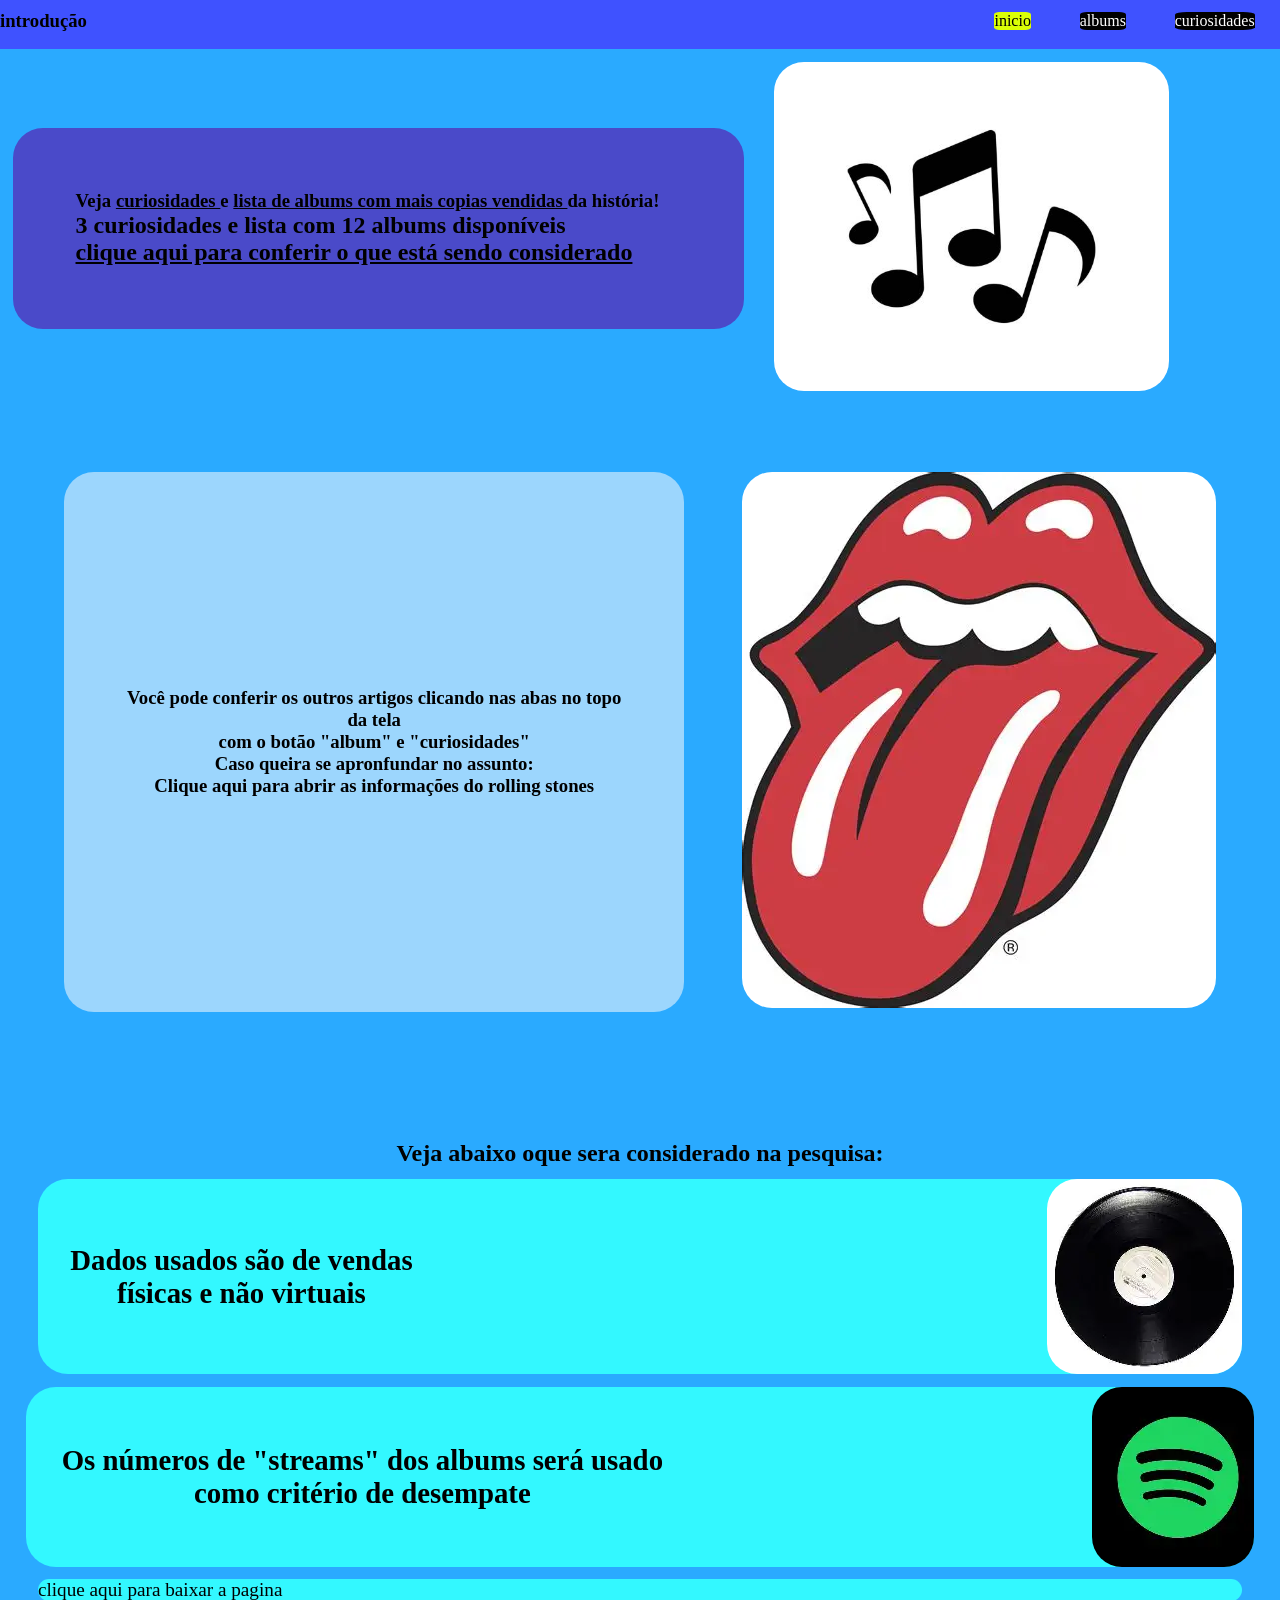
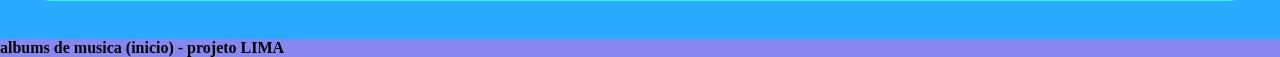
<file: index.html>
<!DOCTYPE html>
<html>
<head>
    <meta charset="UTF-8">
    <title>inicio</title>
    <link rel="stylesheet" href="css/style.css"/>
</head>
<body>
    <header>
        <section id="primeiro">
        <h3>introdução</h3>
        </section>
        <section id="header">
            <article id="atual">
                <p>inicio</p>
            </article>
            <article id="albuns">
                <a href="pages/albums.html"> albums </a>
            </article>
            <article id="curiosidades">
                <a href="pages/curiosidades.html"> curiosidades </a>
            </article>
        </section>
    </header>
    <main>
        <section id="intro">
            <article id="info">
                <h1>Veja <u> curiosidades </u> e <u> lista de albums com mais copias vendidas </u> da história!</h1>
                <h2>3 curiosidades e lista com 12 albums disponíveis</h2>
                <a class="base" href=#dados><h2><u>clique aqui para conferir o que está sendo considerado</u></h2></a>
            </article>
            <article id="imagem">
                <img src="assets/img/musica.png" alt="imagem de notas musicais"/>
            </article>
        </section>
        <section id="final">
           <article id="expec">
                    <h1>Você pode conferir os outros artigos clicando nas abas no topo da tela</h1>
                    <h1>com o botão "album" e "curiosidades"</h1>
                    <h1>Caso queira se apronfundar no assunto:</h1>
                    <h1><a class="base" href="https://rollingstone.com.br/musica/os-50-albuns-mais-vendidos-de-todos-os-tempos/" target="_blank"> Clique aqui para abrir as informações do rolling stones</a></h1>
           </article>
           <article id="roll">
            <img src="assets/img/rolling.png" alt="logo rolling stones"/>
           </article>
        </section>
            <section id="dados">
                <h1>Veja abaixo oque sera considerado na pesquisa:</h1>
            <article id="prim">
            <h2>Dados usados são de vendas físicas e não virtuais</h2>
            <img src="assets/img/vinil.png" alt=" imagem de vinil">
            </article>

            <article id="segun">
            <h2>Os números de "streams" dos albums será usado como critério de desempate</h2>
            <img src="assets/img/spotfy.png" alt=" imagem de vinil">
            </article>

            <article id="terce">
                <a class="base" href="assets/files/teste.txt" download>clique aqui para baixar a pagina</a>
            </article>
        </section>

        <footer>
        <h4>albums de musica (inicio) - projeto LIMA</h4>
        </footer>
    </main>
</file>
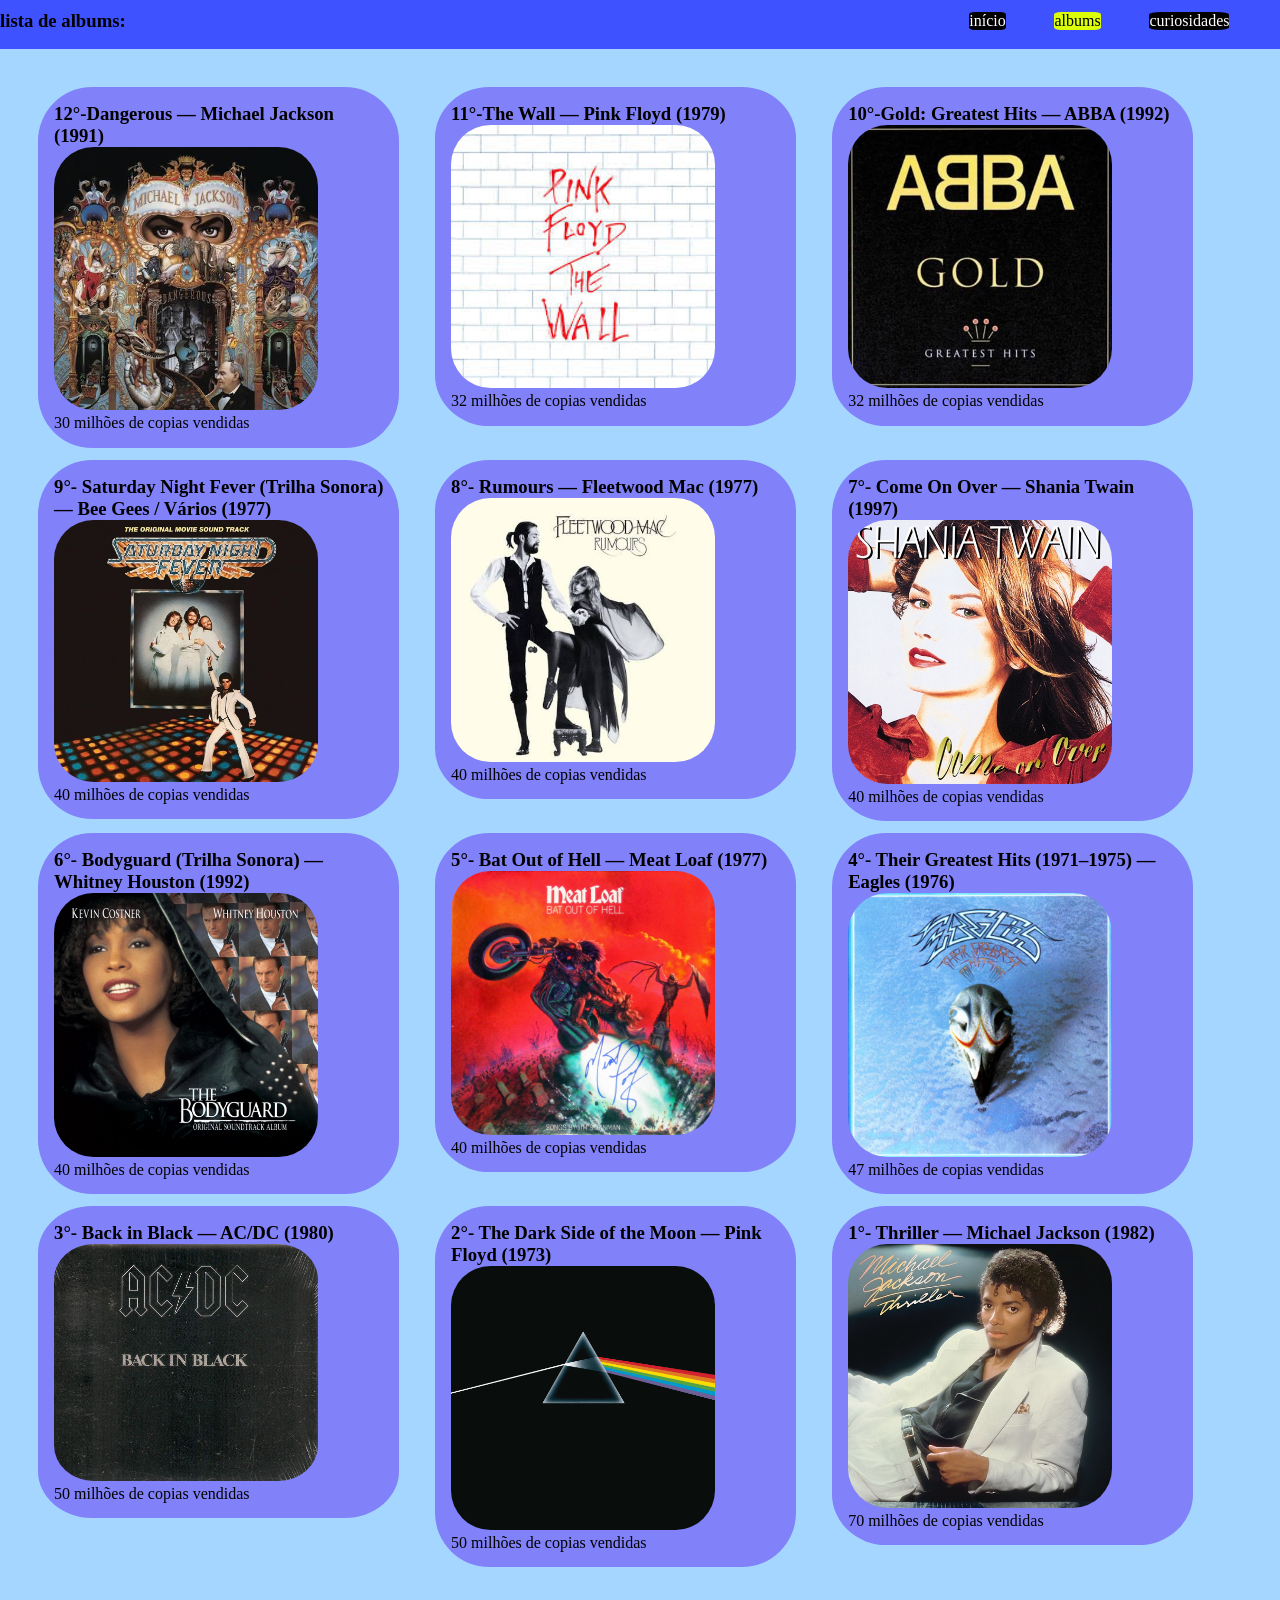
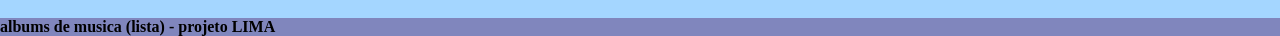
<file: pages/albums.html>
<!DOCTYPE html>
<html>
<head>
    <meta charset="UTF-8">
    <title>albuns</title>
    <link rel="stylesheet" href="../css/albums.css"/>
</head>
<body>
    <header>
        <section>
        <h3>lista de albums:</h3>
        </section>
        <section id="header">
            <article>
                <a href="../index.html"> início </a>
            </article>
            <article id="albums">
                <p> albums </p>
            </article>
            <article>
                <a href="./curiosidades.html"> curiosidades </a>
            </article>
        </section>
    </header>
    <main>
            <section id="gal-cards">
                <article class="cards">
                    <h3>12°-Dangerous — Michael Jackson (1991)</h3>
                    <img src="../assets/img/dangerous.png" alt="imagem album:dangerous">
                    <p>30 milhões de copias vendidas</p>
                </article>
                <article class="cards">
                    <h3>11°-The Wall — Pink Floyd (1979)</h3>
                    <img src="../assets/img/wall.png" alt="imagem album:the wall">
                    <p>32 milhões de copias vendidas</p>
                </article>
                  <article class="cards">
                    <h3>10°-Gold: Greatest Hits — ABBA (1992)</h3>
                    <img src="../assets/img/gold.png" alt="imagem album:gold - ABBA">
                    <p>32 milhões de copias vendidas</p>
                </article>
                <article class="cards">
                    <h3>9°- Saturday Night Fever (Trilha Sonora) — Bee Gees / Vários (1977)</h3>
                    <img src="../assets/img/fever.png" alt="imagem album:saturday night fever">
                    <p>40 milhões de copias vendidas</p>
                </article>
                <article class="cards">
                    <h3>8°- Rumours — Fleetwood Mac (1977)</h3>
                    <img src="../assets/img/rumours.png" alt="imagem album:rumours">
                    <p>40 milhões de copias vendidas</p>
                </article>
                <article class="cards">
                    <h3>7°- Come On Over — Shania Twain (1997)</h3>
                    <img src="../assets/img/comeonover.png" alt="imagem album:come on Over">
                    <p>40 milhões de copias vendidas</p>
                </article>
                <article class="cards">
                    <h3>6°- Bodyguard (Trilha Sonora) — Whitney Houston (1992)</h3>
                    <img src="../assets/img/bodyguard.png" alt="imagem album:bodyguard">
                    <p>40 milhões de copias vendidas</p>
                </article>
                <article class="cards">
                    <h3>5°- Bat Out of Hell — Meat Loaf (1977)</h3>
                    <img src="../assets/img/bat.png" alt="imagem album:bat out of hell">
                    <p>40 milhões de copias vendidas</p>
                </article>
                <article class="cards">
                    <h3>4°- Their Greatest Hits (1971–1975) — Eagles (1976)</h3>
                    <img src="../assets/img/eagles.png" alt="imagem album:their greatest hits eagles">
                    <p>47 milhões de copias vendidas</p>
                </article>
                <article class="cards">
                    <h3>3°- Back in Black — AC/DC (1980)</h3>
                    <img src="../assets/img/bib.png" alt="imagem album:back in black">
                    <p>50 milhões de copias vendidas</p>
                </article>
                <article class="cards">
                    <h3>2°- The Dark Side of the Moon — Pink Floyd (1973)</h3>
                    <img src="../assets/img/moon.png" alt="imagem album: the dark side of the moon">
                    <p>50 milhões de copias vendidas</p>
                </article>
                <article class="cards">
                    <h3>1°- Thriller — Michael Jackson (1982)</h3>
                    <img src="../assets/img/thriller.png" alt="imagem album:thriller">
                    <p>70 milhões de copias vendidas</p>
                </article>
                </section>
        </main>
        <footer>
        <h4>albums de musica (lista) - projeto LIMA</h4>
        </footer>
</body>
</html>
</file>
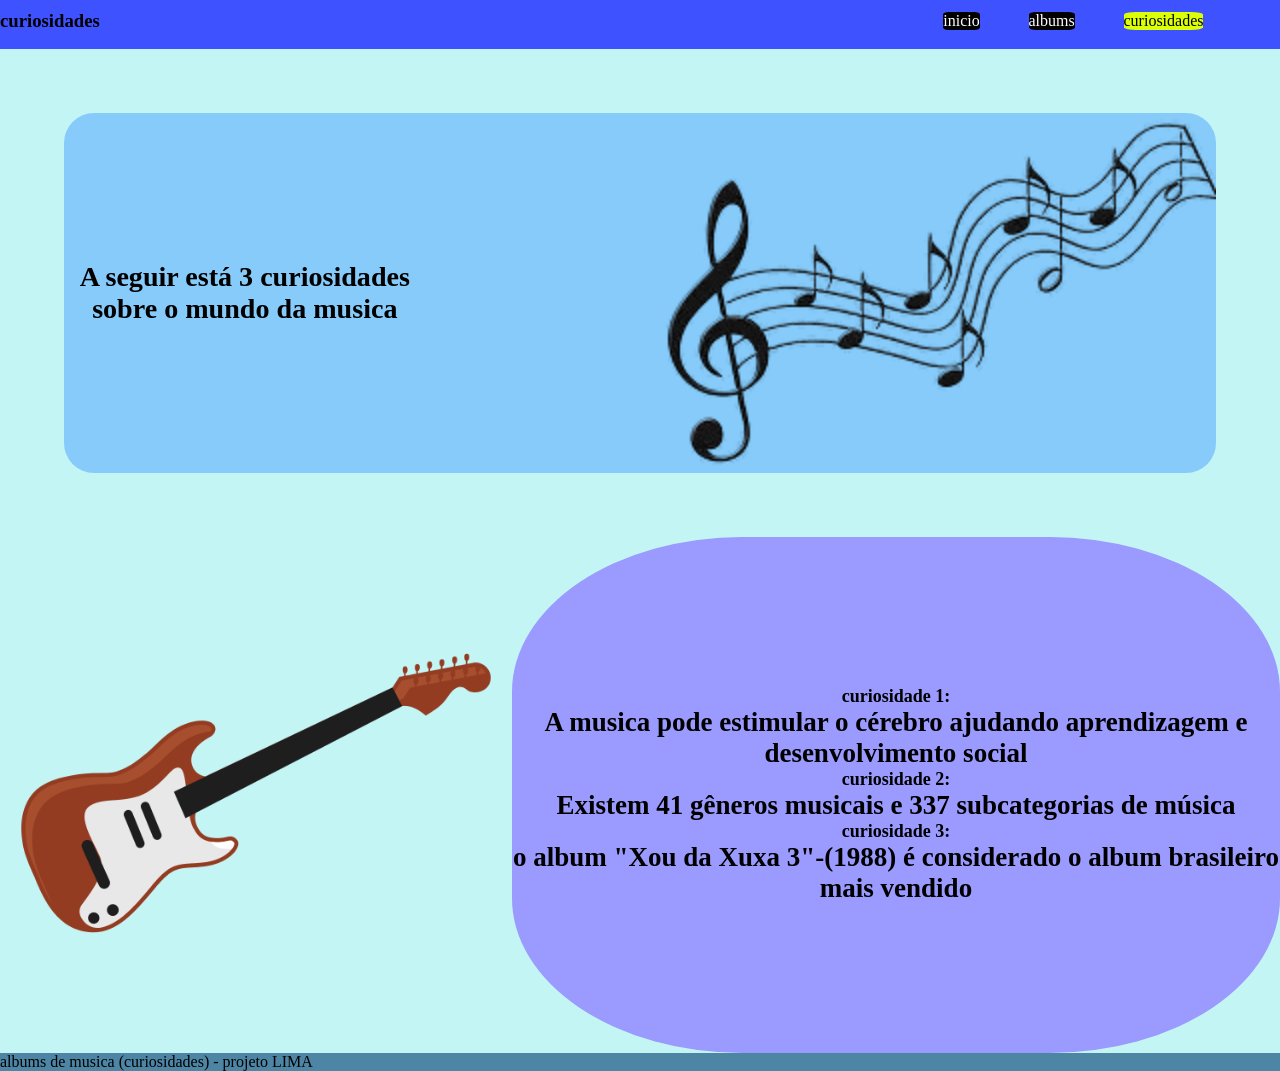
<file: pages/curiosidades.html>
<!DOCTYPE html>
<html>
<head>
    <meta charset="UTF-8">
    <title>curiosidades</title>
    <link rel="stylesheet" href="../css/curiosidades.css"/>
</head>
<body>
    <header>
        <section>
        <h3>curiosidades</h3>
        </section>
        <section id="header">
            <article class="outros">
                <a href="../index.html"> inicio </a>
            </article>
            <article class="outros">
                <a href="./albums.html"> albums </a>
            </article>
            <article id="curiosidades">
                <p> curiosidades </p>
            </article>
        </section>
    </header>
    <main>
        <section id="comeco">
            <article id="instru">
            <h1>A seguir está 3 curiosidades sobre o mundo da musica</h1>
             <img src="../assets/img/onda.png" alt="imagem de partitura">
            </article>
        </section>
        <section id="curi">
                <section id="imagem">
                <img src="../assets/img/guitarra.png" alt="imagem de guitarra">
                </section>

                <section id="enum">
                <article id="pri">
                <h1>curiosidade 1:</h1>
                <h2>A musica pode estimular o cérebro ajudando aprendizagem e desenvolvimento social</h2>
                </article>
                <article id="seg">
                <h1>curiosidade 2:</h1>
                <h2>Existem 41 gêneros musicais e 337 subcategorias de música</h2>
                </article>
                <article id="ter">
                <h1>curiosidade 3:</h1>
                <h2>o album "Xou da Xuxa 3"-(1988) é considerado o album brasileiro mais vendido</h2>
                </article>
         </section>
      </section>
    </main>
        <footer>
        <p>albums de musica (curiosidades) - projeto LIMA</p>
        </footer>
    </body>
    </html>
</file>
<file: css/style.css>
*{
    padding: 0;
    margin: 0;
    box-sizing: border-box;
}
header {
 display: flex;
    gap: 70%;
    padding-bottom: 0.6%;
    background-color: rgb(63, 82, 255);
    align-items: center;
}

    #header {
        display: flex;
        gap: 30%;
        padding: 0.9%;
 }




    #albuns {
    background-color: rgb(0, 0, 0);
    border-radius: 15%;
    width: 100%;
    height: 100%;

 }
   #curiosidades {
    background-color: rgb(0, 0, 0);
    border-radius: 15%;
    width: 100%;
    height: 100%;

 }
   #atual {
   background-color: rgb(218, 255, 6);
    border-radius: 15%;
    width: 100%;
    height: 100%;

 }
 a{
        text-decoration: none;
        color: rgb(255, 255, 255);
    }

  #inicio{
        background-color: rgb(218, 255, 6);
    }


 #intro{
    background-color: rgb(42, 170, 255);
    gap:30px;
    display:flex;
    flex-wrap: nowrap;
    align-items: center;
    padding: 1%;
 }

     #info{
        background-color: rgb(74, 74, 201);
        padding:5%;
        border-radius: 30px;
        width: 70%;
    }
    .base{
        text-decoration: none;
        color: rgb(0, 0, 0);
    }



      #imagem img{
        border-radius: 30px;
        width: 80%;
    }



#final{
    background-color: rgb(42, 170, 255);
    padding: 5%;
    display:flex;
    flex-wrap: nowrap;
    gap:5%;
}

    #expec{
        background-color: rgb(156, 214, 253);
        text-align: center;
        align-content: center;
        border-radius: 30px;
        padding:5%;
        width: 80%;
    }
    #roll img{
        border-radius: 30px;
    }


#dados{
    background-color: rgb(42, 170, 255);
    text-align: center;
    padding: 2%;
    padding-top: 5%;
}


    #prim{
        background-color: rgb(51, 248, 255);
        font-size: larger;
        border-radius: 30px;
        display: flex;
        align-items: center;
        gap: 50%;
        margin:1%;

    }

    #segun{
        background-color: rgb(51, 248, 255);
        font-size: larger;
        border-radius: 30px;
        display: flex;
        align-items: center;
        gap:32%;
    }

    #prim img{
    border-radius: 30px;
   }

   #segun img{
    border-radius: 30px;
   }
      #terce{
        background-color: rgb(51, 248, 255);
        font-size: larger;
        border-radius: 30px;
        display: flex;
        align-items: center;
        gap: 50%;
        margin:1%;
      }
      


footer{
    background-color: rgb(135, 135, 240);
}
</file>
<file: css/albums.css>
* {
    padding: 0px;
    margin: 0px;
    box-sizing: border-box;
}
header {
    display: flex;
    gap: 65%;
    padding-bottom: 0.6%;
    background-color: rgb(63, 82, 255);
    align-items: center;
}

    #header {
        display: flex;
        gap: 30%;
        padding: 0.9%;
 }




     article{
    background-color: rgb(0, 0, 0);
    border-radius: 15%;
    width: 100%;
    height: 100%;
     }
    a{
        text-decoration: none;
        color: rgb(255, 255, 255);
    }


    #albums{
        background-color: rgb(218, 255, 6);
    }

 #gal-cards{
    padding: 3%;
    gap: 3%;
    display: flex;
    flex-wrap: wrap;
    background-color: rgb(164, 214, 255);

 }

 .cards{
    padding: 1.3%;
    width: 30%;
    height: 30%;
    justify-content: space-between;
    background-color:  rgb(129, 129, 249);
    border-radius: 15%;
    margin-bottom: 1%;

 }
 .cards img{
    width: 80%;
    height: 80%;
    border-radius: 15%;
 }
 footer{
    background-color:rgb(128, 134, 189);
    width: 100%;

 }
</file>
<file: css/curiosidades.css>
*{
    padding: 0;
    margin: 0;
    box-sizing: border-box;
}

header {
 display: flex;
    gap: 65%;
    padding-bottom: 0.6%;
    background-color: rgb(63, 82, 255);
    align-items: center;
}

    #header {
        display: flex;
        gap: 30%;
        padding: 0.9%;
 }




     .outros{
    background-color: rgb(0, 0, 0);
    border-radius: 15%;
    width: 100%;
    height: 100%;
     }
    a{
        text-decoration: none;
        color: rgb(255, 255, 255);
    }


  #curiosidades{
        background-color: rgb(218, 255, 6);
        border-radius: 15%;
    }


#comeco{
    padding:5%;
    background-color: rgb(196, 245, 245);
    }

    #instru{
    background-color: rgb(134, 203, 250);
    display:flex;
    border-radius: 30px;
    align-items: center;
    gap:20%;
    text-align: center;
    font-size: x-large;

}


#curi{
    background-color: rgb(196, 245, 245);
    display:flex;
}

    #imagem{
        width: 40%;
    }
    #imagem img{
        width: 100%;
    }
    #enum{
        background-color: rgb(154, 154, 255);
        border-radius: 30%;
        width: 60%;
        text-align: center;
        align-content: center;
        font-size: large;
    }



footer{
    background-color: rgb(77, 133, 165);
}
</file>
